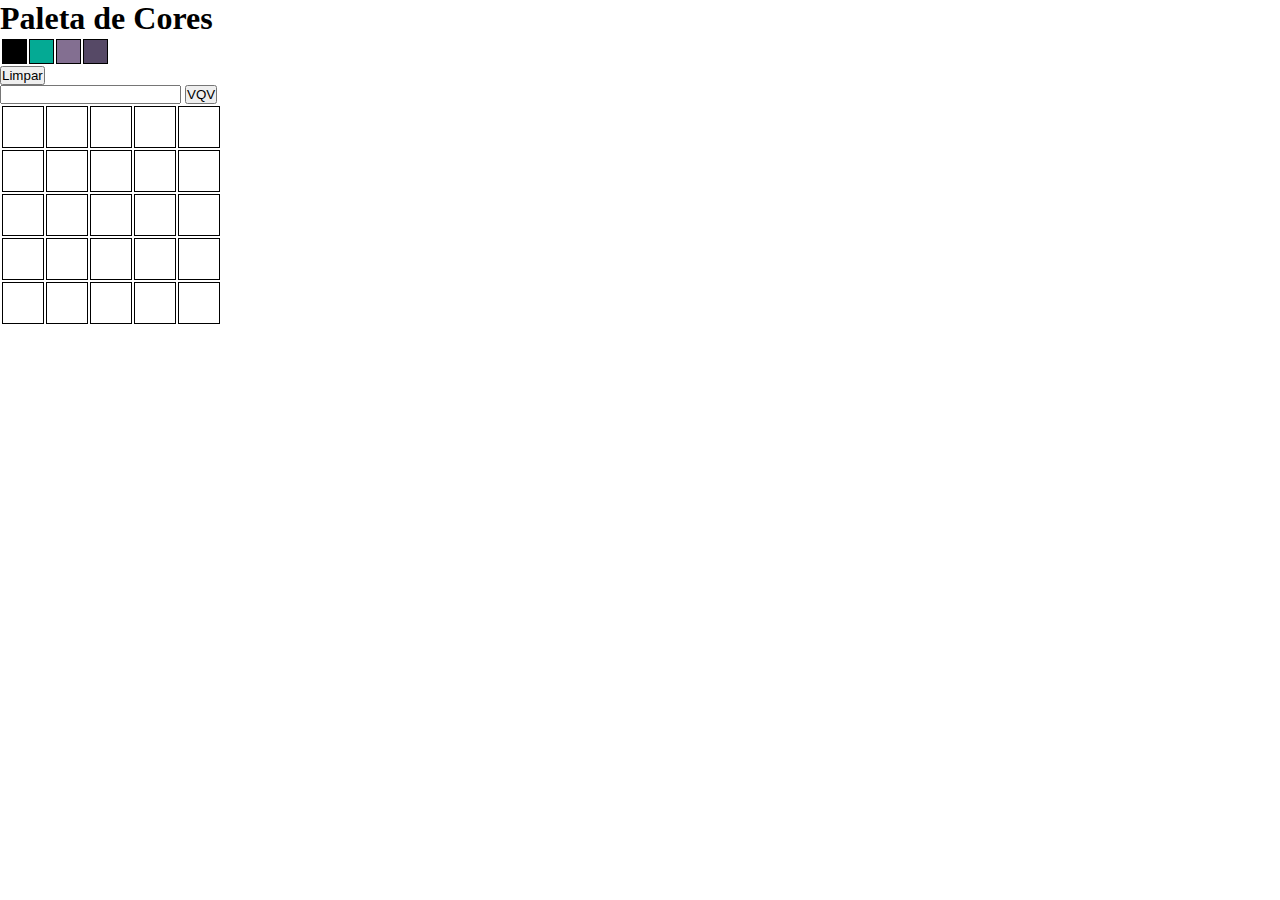
<file: pixels-art/index.html>
<!DOCTYPE html>
<html lang="pt-br">
<head>
  <meta charset="UTF-8">
  <meta http-equiv="X-UA-Compatible" content="IE=edge">
  <meta name="viewport" content="width=device-width, initial-scale=1.0">
  <link rel="stylesheet" href="style.css">
  <title>Projeto - Paleta de Cores</title>
</head>
<body>
  <header id='header'>
    <h1 id='title'>Paleta de Cores</h1>
  </header>
  <main>
    <section>
      <table id='color-palette'>
        <tbody>
          <tr>
            <td class='color selected'></td>
            <td class='color'></td>
            <td class='color'></td>
            <td class='color'></td>
          </tr>
        </tbody>
      </table>
    </section>
    <section>
      <button id='clear-board' type='button'>Limpar</button>
      <input id='board-size' min='1' type='number'></input>
      <button id='generate-board' type="button" >VQV</button>
    </section>
    <section>
      <table id='pixel-board'>
        <tbody class='pixel-board-body'>
        </tbody>
      </table>
    </section>
  </main>
  <script src="script.js"></script>
</body>
</html>
</file>
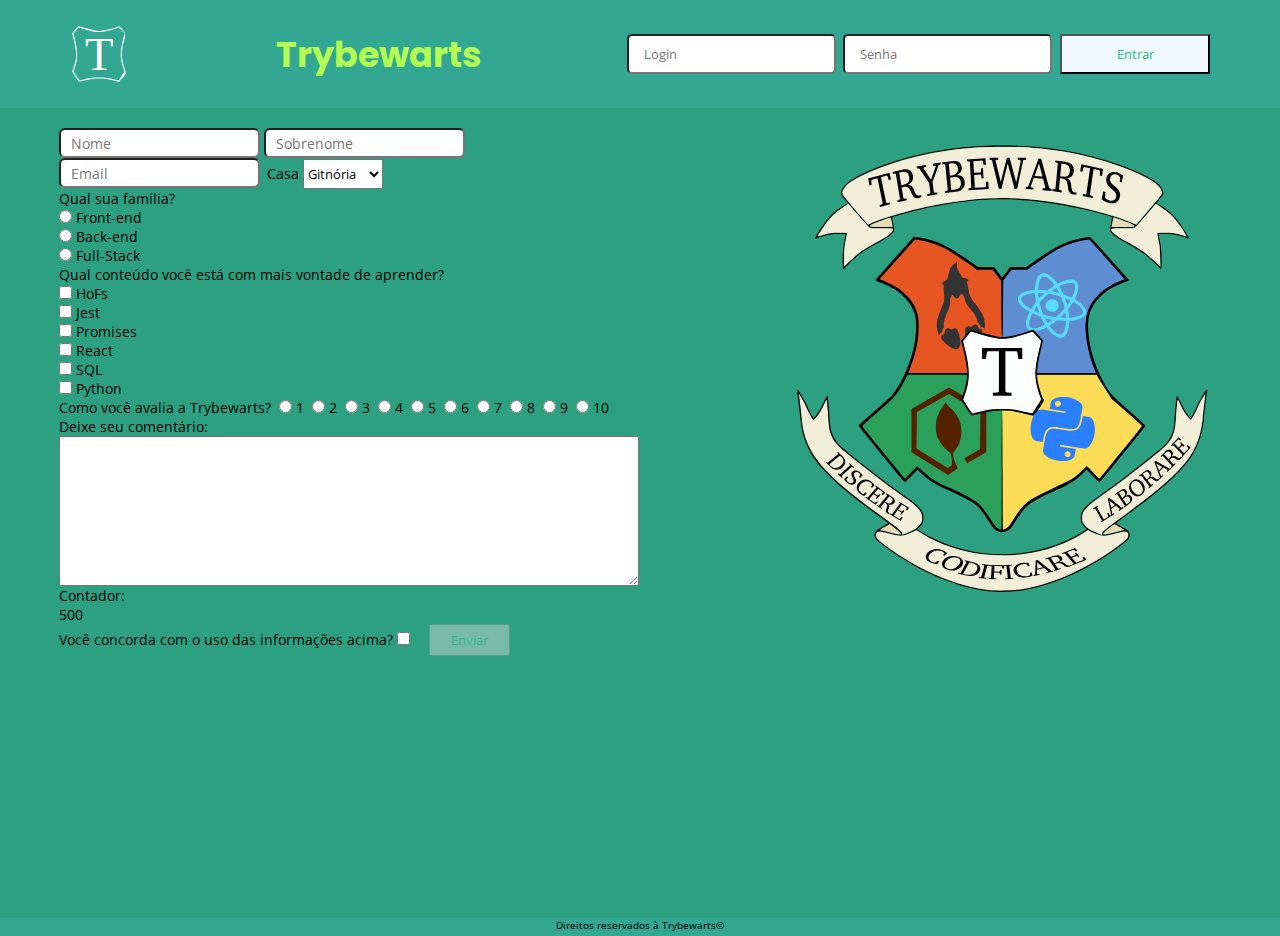
<file: trybewarts/index.html>
<!DOCTYPE html>
<html lang="pt-br">
  <head>
    <meta charset="UTF-8" />
    <title>Trybewarts Wizarding School!</title>
    <link rel="stylesheet" href="style.css" />
    <link rel="preconnect" href="https://fonts.googleapis.com" />
    <link rel="preconnect" href="https://fonts.gstatic.com" crossorigin />
    <link
      href="https://fonts.googleapis.com/css2?family=Open+Sans&family=Poppins:wght@500;700&display=swap"
      rel="stylesheet"
    />
  </head>
  <body>
    <header class="header">
      <div class="header-logo">
        <img
          class="trybewarts-header-logo"
          src="images/trybewarts-header-logo.svg"
          alt="Logo trybewarts"
        />
      </div>
      <h1 id="trybewarts-header-title">Trybewarts</h1>
      <form class="trybewarts-login">
        <input id="login" name="login" placeholder="Login" type="text" />
        <input id="senha" name="senha" placeholder="Senha" type="password" />
        <button id="entrar" type="submit">Entrar</button>
      </form>
    </header>
    <main class="principal">
      <form id="evaluation-form">
        <div class="nome-sobrenome">
          <input id="input-name" name="nome" placeholder="Nome" type="text" />
          <input
            id="input-lastname"
            name="sobrenome"
            placeholder="Sobrenome"
            type="text"
          />
        </div>
        <div class="email-casa">
          <input
            id="input-email"
            name="sobrenome"
            placeholder="Email"
            type="text"
          />
          <label for="house"> Casa </label>
          <select id="house">
            <option id="gitnoria-house" value="Gitnória">Gitnória</option>
            <option id="reactpuff-house" value="Ractpuff">Reactpuff</option>
            <option id="corvinode-house" value="Corvinode">Corvinode</option>
            <option id="pytherina-house" value="Pytherina">Pytherina</option>
          </select>
        </div>
        <div class="familia">
          <label id="label-family">Qual sua família?</label>
          <label for="front">
            <input id="frontend" type="radio" name="family" value="Frontend" />
            Front-end
          </label>
          <label for="back">
            <input id="backend" type="radio" name="family" value="Backend" />
            Back-end
          </label>
          <label for="full">
            <input
              id="fullstack"
              type="radio"
              name="family"
              value="FullStack"
            />
            Full-Stack
          </label>
        </div>
        <div class="conteudo">
          <label id="label-content">
            Qual conteúdo você está com mais vontade de aprender?
          </label>
          <label for="hofs">
            <input type="checkbox" value="HoFs" /> HoFs
          </label>
          <label for="jest">
            <input type="checkbox" value="Jest" /> Jest
          </label>
          <label for="promises">
            <input type="checkbox" value="Promises" /> Promises
          </label>
          <label for="react">
            <input type="checkbox" value="React" /> React
          </label>
          <label for="sql"> <input type="checkbox" value="SQL" /> SQL </label>
          <label for="python">
            <input type="checkbox" value="Python" /> Python
          </label>
        </div>
        <div class="nivel-satisfacao">
          <label id="label-rate"> Como você avalia a Trybewarts? </label>
          <label for="nivel-1">
            <input name="rate" type="radio" value="1" /> 1
          </label>
          <label for="nivel-2">
            <input name="rate" type="radio" value="2" /> 2
          </label>
          <label for="nivel-3">
            <input name="rate" type="radio" value="3" /> 3
          </label>
          <label for="nivel-4">
            <input name="rate" type="radio" value="4" /> 4
          </label>
          <label for="nivel-5">
            <input name="rate" type="radio" value="5" /> 5
          </label>
          <label for="nivel-6">
            <input name="rate" type="radio" value="6" /> 6
          </label>
          <label for="nivel-7">
            <input name="rate" type="radio" value="7" /> 7
          </label>
          <label for="nivel-8">
            <input name="rate" type="radio" value="8" /> 8
          </label>
          <label for="nivel-9">
            <input name="rate" type="radio" value="9" /> 9
          </label>
          <label for="nivel-10">
            <input name="rate" type="radio" value="10" /> 10
          </label>
        </div>
        <div class="comentario">
          <label class="textarea" for="comentario" class="textarea"
            >Deixe seu comentário:</label>
          <textarea id="textarea" name="comentario" maxlength="500"></textarea>
          <label class="contador">Contador:</label>
          <span id="counter">500</span>
        </div>
        <div class="autorizacao">
          <label id="label-infos">
            Você concorda com o uso das informações acima?
          </label>
          <input id="agreement" type="checkbox" />
          <button id="submit-btn" type="submit" disabled>Enviar</button>
        </div>
      </form>
      <img
        id="trybewarts-forms-logo"
        src="images/trybewarts-colored.svg"
        alt="logo"
      />
    </main>
    <footer>
      <p>Direitos reservados à Trybewarts©</p>
    </footer>
    <script src="script.js"></script>
  </body>
</html>
</file>
<file: pixels-art/style.css>
* {
  padding: 0;
  margin: 0;
}

.color {
  width: 23px;
  height: 23px;
  border: 1px solid black;
}

.pixel {
  width: 40px;
  height: 40px;
  border: 1px solid black;
  background-color: white;
}

#clear-board {
  display: block;
}
</file>
<file: trybewarts/style.css>
* {
  margin: 0;
  padding: 0;
  box-sizing: border-box;
  font-family: Open sans, sans-serif;
  font-weight: 400;
  text-decoration: none;
}

html {
  font-size: 62.5%;
  width: 100vw;
  height: 100vh;
}

.header {
  display: flex;
  background-color: rgb(50, 167, 145);
  justify-content: space-between;
  align-items: center;
  padding: 20px 70px;
  height: 12vh;
}

.header-logo {
  display: flex;
  justify-content: center;
  align-items: center;
}

.header img {
  height: 60px;
  margin-right: 1rem;
}

.header h1 {
  color: rgb(180, 420, 82);
  font-family: Poppins, sans-serif;
  font-weight: 700;
  font-size: 3.5rem;
}

.trybewarts-login input {
  border-radius: 5px;
  margin-left: 7px;
  height: 27px;
}

.nome-sobrenome input,
.email-casa input {
  height: 3rem;
  padding: 0 1rem;
  border-radius: 6px;
  font-size: 1.4rem;
}

.header form input,
#entrar {
  padding: 0 1.5rem;
  height: 4rem;
}

button {
  color: rgb(41, 187, 137);
  cursor: pointer;
}

.trybewarts-login {
  display: flex;
}

.trybewarts-login button {
  margin-left: 8px;
  width: 150px;
  background-color: aliceblue;
}

.principal {
  display: flex;
  flex-wrap: wrap;
  background-color: rgb(45, 160, 130);
  justify-content: space-evenly;
  height: 90vh;
  padding-top: 1rem;
}

#evaluation-form {
  display: flex;
  flex-direction: column;
  width: 675px;
  font-size: 1.4rem;
  padding: 1rem;
}

.email-casa label {
  margin-left: 0.3rem;
}

.email-casa select {
  height: 3rem;
  width: 8rem;
}

.familia {
  display: flex;
  flex-direction: column;
}

.conteudo {
  display: flex;
  flex-direction: column;
}

.nivel-satisfacao {
  display: flex;
}

.nivel-satisfacao label {
  margin-right: 0.8rem;
}

.comentario {
  display: flex;
  flex-direction: column;
}

.comentario textarea {
  width: 58rem;
  height: 15rem;
  padding: 0.5rem 1rem;
}

.contador label {
  margin-right: 1rem;
  display: inline;
}

.contador span {
  display: inline;
}

.autorizacao button {
  margin-left: 1.5rem;
  padding: 0.5rem 2rem;
}

#trybewarts-forms-logo {
  display: flex;
  height: 500px;
}

footer {
  background-color: rgb(50, 167, 145);
  height: 2vh;
  text-align: center;
}
</file>
